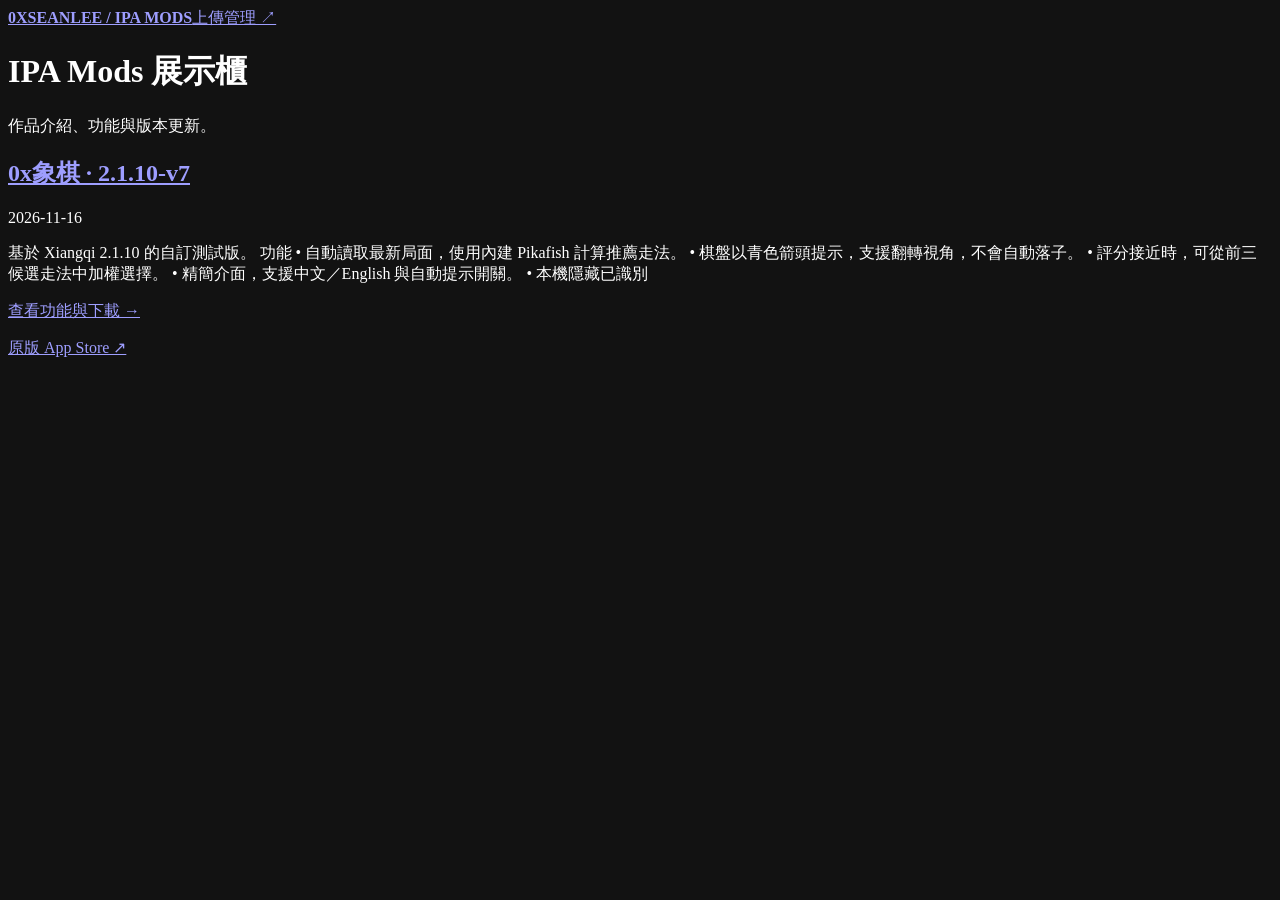
<file: index.html>
<!doctype html><html lang="zh-Hant"><head><meta charset="utf-8"><meta name="viewport" content="width=device-width,initial-scale=1"><meta name="color-scheme" content="dark"><title>IPA Mods 展示櫃 | iOS 作品介紹與 IPA 下載</title><meta name="description" content="0xseanlee 的 IPA Mods 作品展示櫃，查看 iOS App 修改功能、版本更新、截圖及 IPA 下載資訊。"><link rel="canonical" href="https://0xseanlee.me/ipa-mods/"><meta property="og:type" content="website"><meta property="og:locale" content="zh_TW"><meta property="og:site_name" content="IPA Mods 展示櫃"><meta property="og:title" content="IPA Mods 展示櫃 | iOS 作品介紹與 IPA 下載"><meta property="og:description" content="0xseanlee 的 IPA Mods 作品展示櫃，查看 iOS App 修改功能、版本更新、截圖及 IPA 下載資訊。"><meta property="og:url" content="https://0xseanlee.me/ipa-mods/"><meta name="twitter:card" content="summary"><meta name="twitter:title" content="IPA Mods 展示櫃 | iOS 作品介紹與 IPA 下載"><meta name="twitter:description" content="0xseanlee 的 IPA Mods 作品展示櫃，查看 iOS App 修改功能、版本更新、截圖及 IPA 下載資訊。"><script type="application/ld+json">{"@context":"https://schema.org","@type":"WebPage","name":"IPA Mods 展示櫃 | iOS 作品介紹與 IPA 下載","description":"0xseanlee 的 IPA Mods 作品展示櫃，查看 iOS App 修改功能、版本更新、截圖及 IPA 下載資訊。","url":"https://0xseanlee.me/ipa-mods/","inLanguage":"zh-Hant"}</script><link rel="stylesheet" href="https://0xseanlee.me/ipa-mods/style.css"></head><body><main><header><a href="https://0xseanlee.me/ipa-mods/"><b>0XSEANLEE / IPA MODS</b></a><a href="https://0xseanlee.me/ipa-mods/admin.html">上傳管理 ↗</a></header><h1>IPA Mods 展示櫃</h1><p class="muted">作品介紹、功能與版本更新。</p><section class="items" aria-label="所有作品"><article class="item"><h2><a href="https://0xseanlee.me/ipa-mods/apps/447068400/">0x象棋 · 2.1.10-v7</a></h2><p class="date">2026-11-16</p><p>基於 Xiangqi 2.1.10 的自訂測試版。 功能 • 自動讀取最新局面，使用內建 Pikafish 計算推薦走法。 • 棋盤以青色箭頭提示，支援翻轉視角，不會自動落子。 • 評分接近時，可從前三候選走法中加權選擇。 • 精簡介面，支援中文／English 與自動提示開關。 • 本機隱藏已識別</p><a href="https://0xseanlee.me/ipa-mods/apps/447068400/">查看功能與下載 →</a><p><a href="https://apps.apple.com/us/app/xiangqi-com-chinese-chess/id1557911460">原版 App Store ↗</a></p></article></section></main></body></html>
</file>
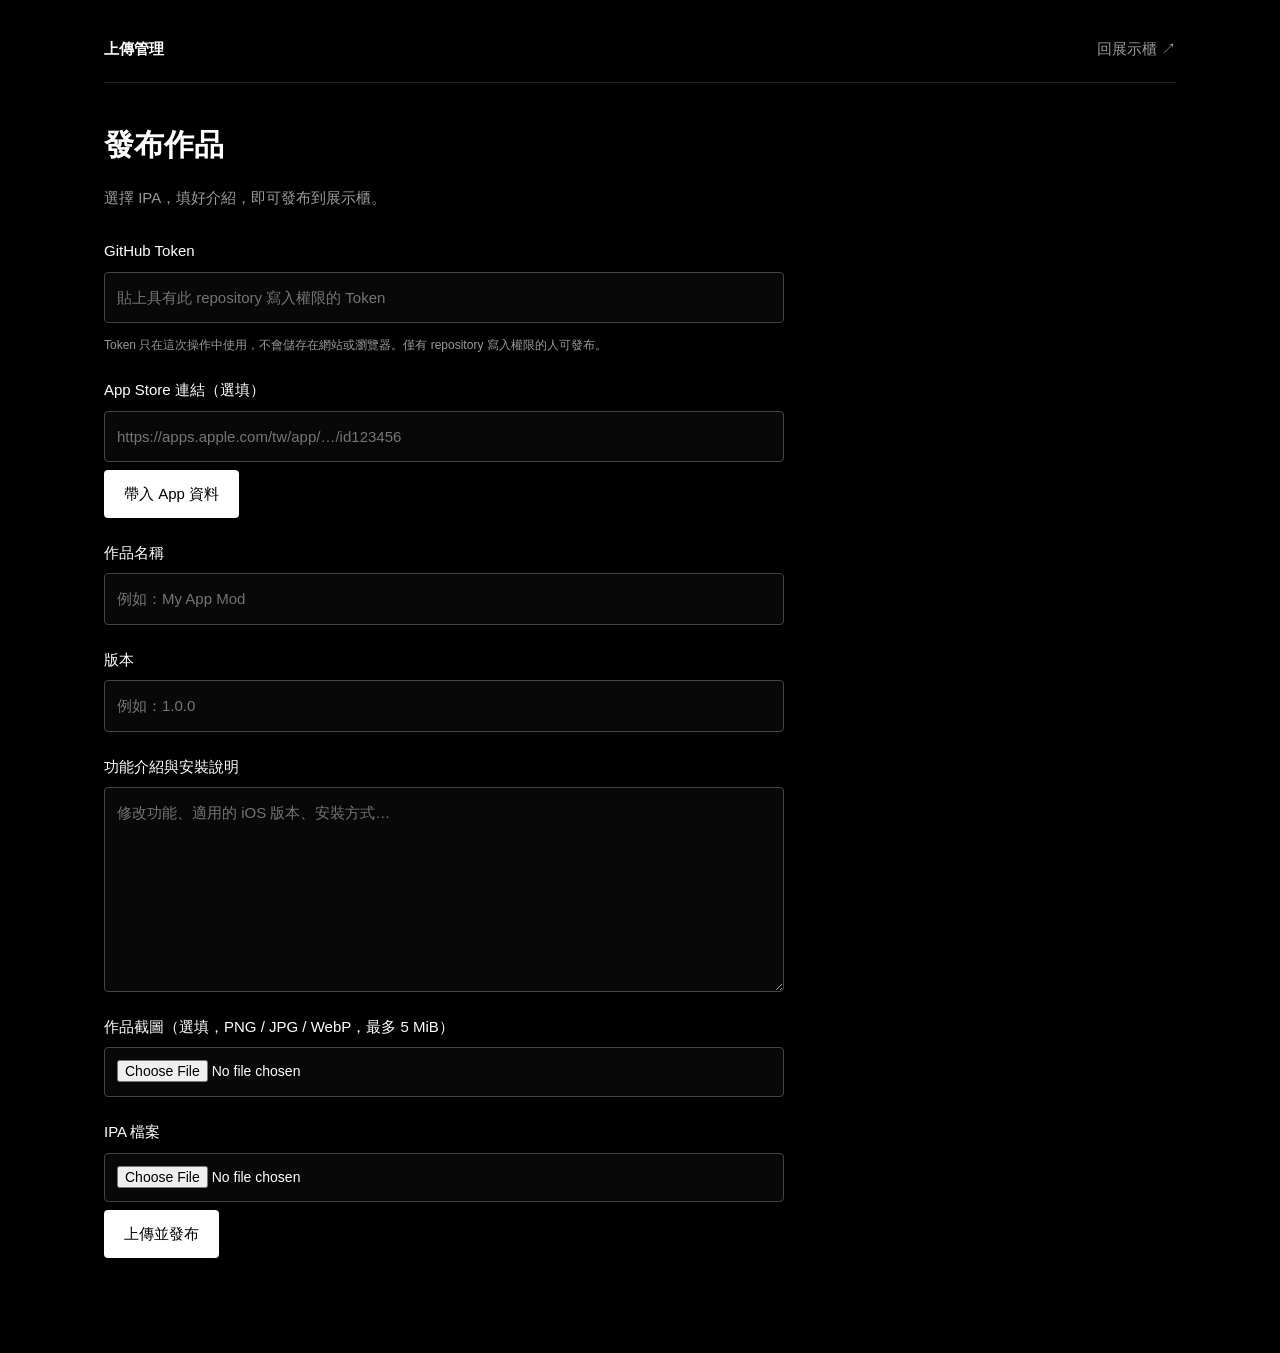
<file: admin.html>
<!doctype html><html lang="zh-Hant"><head><meta charset="utf-8"><meta name="viewport" content="width=device-width,initial-scale=1"><meta name="robots" content="noindex,nofollow"><title>上傳管理 · IPA Mods</title><link rel="stylesheet" href="style.css"></head><body><main><header><b>上傳管理</b><a href="./">回展示櫃 ↗</a></header><h1>發布作品</h1><p class="muted">選擇 IPA，填好介紹，即可發布到展示櫃。</p><form id="form"><label>GitHub Token<input id="token" type="password" required autocomplete="off" placeholder="貼上具有此 repository 寫入權限的 Token"></label><p class="hint">Token 只在這次操作中使用，不會儲存在網站或瀏覽器。僅有 repository 寫入權限的人可發布。</p><label>App Store 連結（選填）<input id="store" type="url" placeholder="https://apps.apple.com/tw/app/…/id123456"></label><button id="lookup" type="button">帶入 App 資料</button><p id="lookup-status" role="status"></p><div id="store-preview"></div><label>作品名稱<input id="title" required maxlength="100" placeholder="例如：My App Mod"></label><label>版本<input id="version" required maxlength="50" placeholder="例如：1.0.0"></label><label>功能介紹與安裝說明<textarea id="description" required rows="7" maxlength="20000" placeholder="修改功能、適用的 iOS 版本、安裝方式…"></textarea></label><label>作品截圖（選填，PNG / JPG / WebP，最多 5 MiB）<input id="image" type="file" accept="image/png,image/jpeg,image/webp"></label><label>IPA 檔案<input id="ipa" type="file" accept=".ipa" required></label><button id="submit">上傳並發布</button><progress id="progress" max="100" value="0" hidden></progress><p id="status" role="status" aria-live="polite"></p><a id="result" hidden></a></form></main><script src="admin.js" type="module"></script></body></html>
</file>
<file: style.css>
*{box-sizing:border-box}html,body{min-height:100%;background:#000;color:#fff}body{margin:0;font:15px/1.7 -apple-system,BlinkMacSystemFont,"Segoe UI",sans-serif}main{max-width:1120px;margin:auto;padding:36px 24px 80px}header{display:flex;justify-content:space-between;gap:24px;padding-bottom:20px;border-bottom:1px solid #252525}a{color:#fff;text-decoration:none}a:hover{text-decoration:underline}header a,.muted,.hint{color:#999}h1{font-size:30px;margin:36px 0 8px}h2{font-size:20px}form{max-width:680px;margin-top:28px}label{display:block;margin:22px 0 8px}input,textarea{display:block;width:100%;margin-top:8px;background:#080808;border:1px solid #444;border-radius:4px;padding:12px;color:#fff;font:inherit}input[type=file]{font-size:14px}button,.download{display:inline-block;background:#fff;color:#000;border:0;border-radius:4px;padding:11px 20px;font:inherit;cursor:pointer}button:disabled{opacity:.5;cursor:wait}.hint{font-size:12px}progress{display:block;width:100%;margin-top:20px}progress[hidden]{display:none}.items{display:grid;grid-template-columns:repeat(2,minmax(0,1fr));gap:0 36px;margin-top:32px}.item{padding:24px 0;border-top:1px solid #252525;min-width:0}.item p{white-space:pre-wrap;overflow-wrap:anywhere;color:#aaa}.item img{max-width:100%;max-height:300px;object-fit:contain;margin:12px 0}.date{color:#888;font-size:12px}a:focus-visible,button:focus-visible{outline:2px solid #fff;outline-offset:5px}@media(max-width:650px){.items{grid-template-columns:1fr}h1{font-size:26px}main{padding:24px 20px}}

.description{white-space:pre-wrap;overflow-wrap:anywhere}article>img{max-width:100%;max-height:500px;object-fit:contain}.app-icon{display:block;width:80px;height:80px;border-radius:16px;object-fit:cover;margin-top:24px}#store-preview img{border-radius:12px}
</file>
